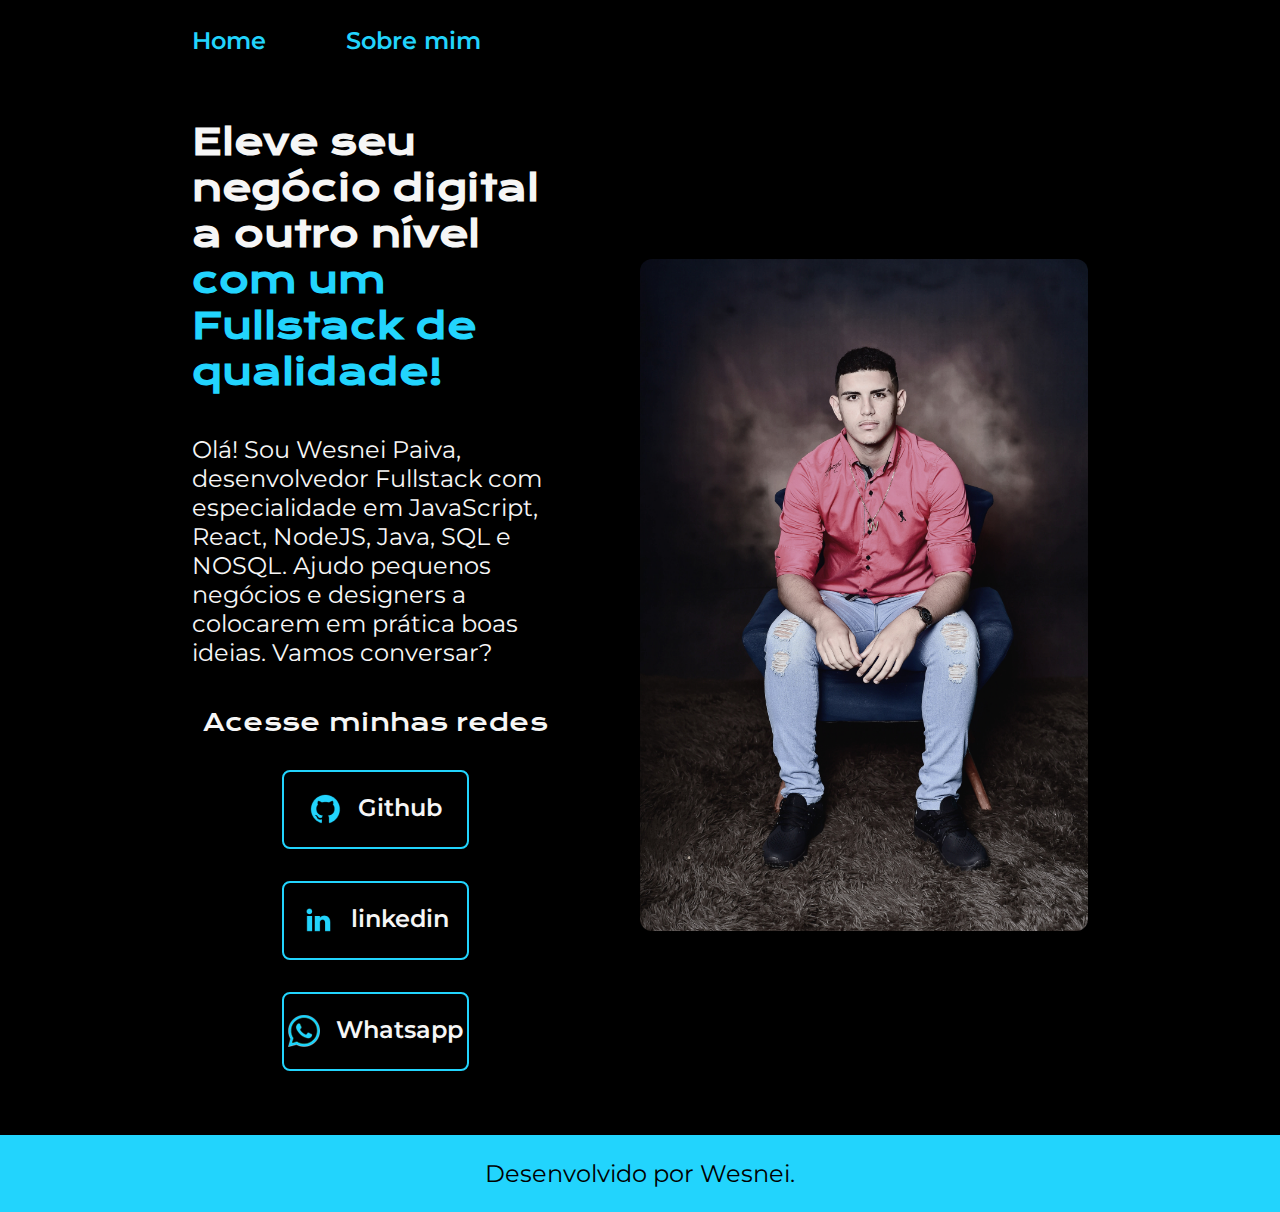
<file: index.html>
<!DOCTYPE html>
<html lang="pt-br">

<head>
    <meta charset="UTF-8">
    <meta http-equiv="X-UA-Compatible" content="IE=edge">
    <meta name="viewport" content="width=device-width, initial-scale=1.0">
    <title>Portfólio</title>
    <link rel="stylesheet" href="./styles/style.css">
</head>

<body>
    <header class="cabecalho">
        <nav class="cabecalho__menu">
            <a class="cabecalho__menu__link" href="index.html">Home</a>
            <a class="cabecalho__menu__link" href="about.html">Sobre mim</a>
        </nav>
    </header>
    <main class="apresentacao">
        <section class="apresentacao__conteudo">
            <h1 class="apresentacao__conteudo__titulo">Eleve seu negócio digital a outro nível<strong 
            class="titulo-destaque"> com um Fullstack de qualidade!
            </strong></h1>
            <p class="apresentacao__conteudo__texto">Olá! Sou Wesnei Paiva, desenvolvedor
            Fullstack com especialidade em JavaScript, React, NodeJS, Java, SQL e
            NOSQL. Ajudo pequenos negócios e designers a
            colocarem em prática boas ideias. Vamos
            conversar?</p>
            <div class="apresentacao__links">
                <h2 class="apresentacao__links__subtitulo">Acesse minhas redes</h2>
                <a class="apresentacao__links__navegacao" href="https://github.com/Wesnei">
                    <img src="./assets/github.png">
                    Github
                </a>
                <a class="apresentacao__links__navegacao" href="https://www.linkedin.com/in/wesnei-paiva-98539a292/">
                    <img src="./assets/linkedin.png">
                    linkedin
                </a>
                <a class="apresentacao__links__navegacao" href="https://wa.link/pfdpvf">
                    <img src="./assets/whatsapp.png">
                    Whatsapp
                </a>
            </div>
        </section>
        <img class="apresentacao__imagem" src="./assets/wesnei.jpg" alt="Foto do Wesnei">
    </main>
    <footer class="rodape">
        <p>Desenvolvido por Wesnei.</p>
    </footer>
</body>

</html>
</file>
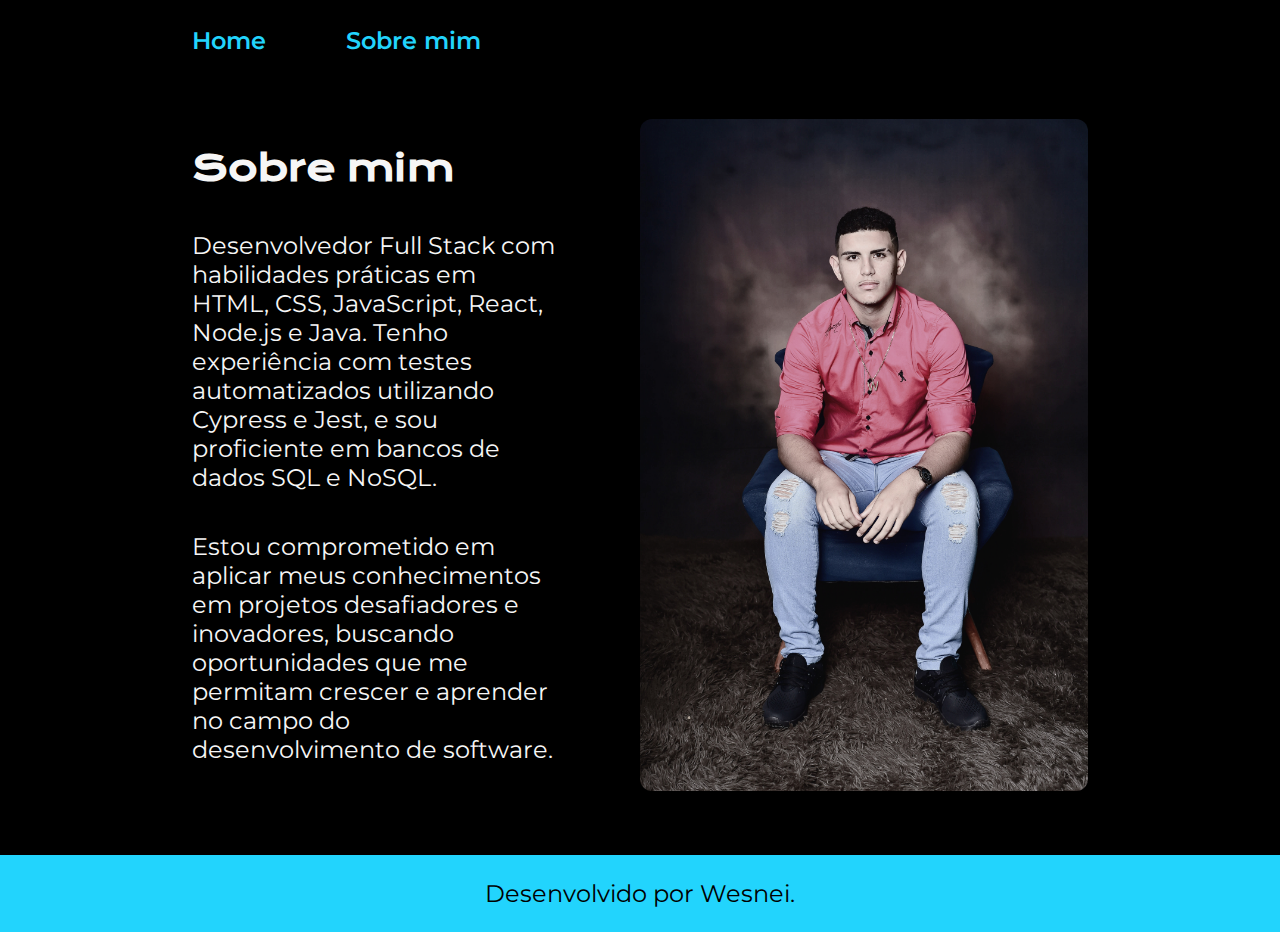
<file: about.html>
<!DOCTYPE html>
<html lang="pt-br">

<head>
    <meta charset="UTF-8">
    <meta http-equiv="X-UA-Compatible" content="IE=edge">
    <meta name="viewport" content="width=device-width, initial-scale=1.0">
    <title>Sobre mim</title>
    <link rel="stylesheet" href="./styles/style.css">
</head>

<body>
    <header class="cabecalho">
        <nav class="cabecalho__menu">
            <a class="cabecalho__menu__link" href="index.html">Home</a>
            <a class="cabecalho__menu__link" href="about.html">Sobre mim</a>
        </nav>
    </header>

    <main class="apresentacao">
        <section class="apresentacao__conteudo">
            <h1 class="apresentacao__conteudo__titulo">Sobre mim</h1>
            <p class="apresentacao__conteudo__texto">Desenvolvedor Full Stack com habilidades práticas em HTML, CSS, JavaScript, 
                React, Node.js e Java. Tenho experiência com testes automatizados utilizando Cypress e Jest, e sou 
                proficiente em bancos de dados SQL e NoSQL. 
            </p>
            <p class="apresentacao__conteudo__texto">
                Estou comprometido em aplicar meus conhecimentos em projetos desafiadores e inovadores, 
                buscando oportunidades que me permitam crescer e aprender no campo do desenvolvimento de software.</p>
        </section>
        <img class="apresentacao__imagem" src="./assets/wesnei.jpg" alt="Foto de Wesnei Paiva">
    </main>

    <footer class="rodape">
        <p>Desenvolvido por Wesnei.</p>
    </footer>
</body>

</html>
</file>
<file: styles/style.css>
@import url('https://fonts.googleapis.com/css2?family=Krona+One&family=Montserrat:wght@400;600&display=swap');

:root {
    --cor-primaria: #000000;
    --cor-secundaria: #F6F6F6;
    --cor-terciaria: #22D4FD;
    --cor-hover: #272727;

    --fonte-primaria: 'Krona One', sans-serif;
    --fonte-secundaria: 'Montserrat', sans-serif;
}
*{
    margin: 0;
    padding: 0;
}

body{
    box-sizing: border-box;
    background-color: var(--cor-primaria);
    color: var(--cor-secundaria);
}

.cabecalho{
    padding: 2% 0% 0% 15%;
}
.cabecalho__menu{
    display: flex;
    gap: 80px;
}
.cabecalho__menu__link{
    font-family: var(--fonte-secundaria);
    font-size: 1.5rem;
    font-weight: 600;
    color: var(--cor-terciaria);
    text-decoration: none;
}
.apresentacao{
    padding: 5% 15%;
    display: flex;
    align-items: center;
    justify-content: space-between;
    gap: 82px;
}
.apresentacao__conteudo{
    width: 50%;
    display: flex;
    flex-direction: column;
    gap: 40px;
    text-align: left;
}

.apresentacao__conteudo__titulo{
    font-size: 2.25rem;
    font-family: var(--fonte-primaria);
}
.titulo-destaque{
    color: var(--cor-terciaria);
}
.apresentacao__conteudo__texto{
    font-size: 1.5rem;
    font-family: var(--fonte-secundaria);
}

.apresentacao__links{
    display: flex;
    flex-direction: column;
    justify-content: space-between;
    align-items: center;
    gap: 32px;
}
.apresentacao__links__subtitulo{
    font-family: var(--fonte-primaria);
    font-weight: 400;
    font-size: 1.5rem;
}
.apresentacao__links__navegacao{
    display: flex;
    justify-content: center;
    gap: 16px;
    border: 2px solid var(--cor-terciaria);
    width: 50%;
    text-align: center;
    border-radius: 8px;
    font-size: 1.5rem;
    font-weight: 600;
    padding: 21.5px 0;
    text-decoration: none;
    color: var(--cor-secundaria);
    font-family: var(--fonte-secundaria);
}
.apresentacao__links__navegacao:hover{
    background-color: var(--cor-hover);
}
.apresentacao__imagem{
    width: 50%;
    border-radius: 12px;
}
.rodape{
    color: var(--cor-primaria);
    background-color: var(--cor-terciaria);
    padding: 24px;
    text-align: center;
    font-family: var(--fonte-secundaria);
    font-size: 1.5rem;
    font-weight: 400;
}

@media (max-width: 1200px) {
    .cabecalho{
         padding: 10%;  
    }
    .cabecalho__menu{
        justify-content: center;
    }
    .apresentacao{
        flex-direction: column-reverse;
        padding: 5%;
    }
    .apresentacao__conteudo{
        width: auto;
    }
}
</file>
